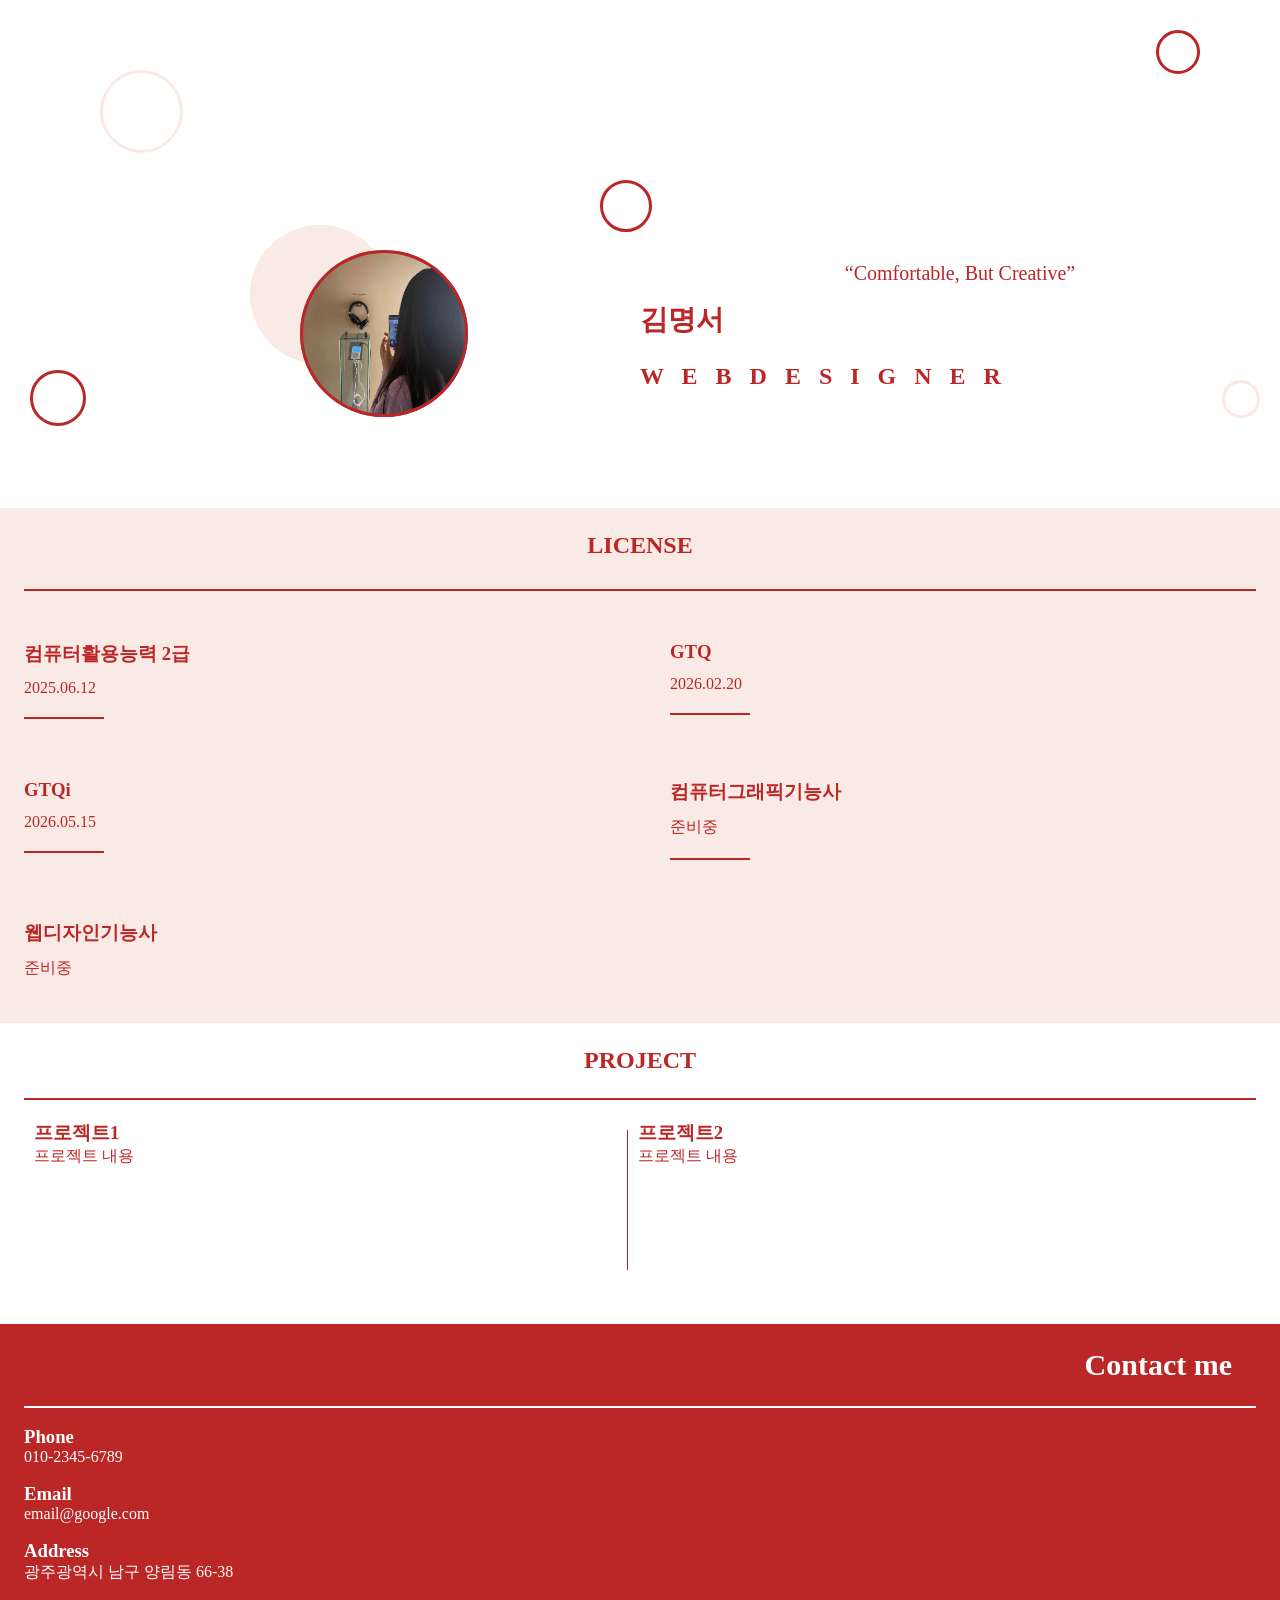
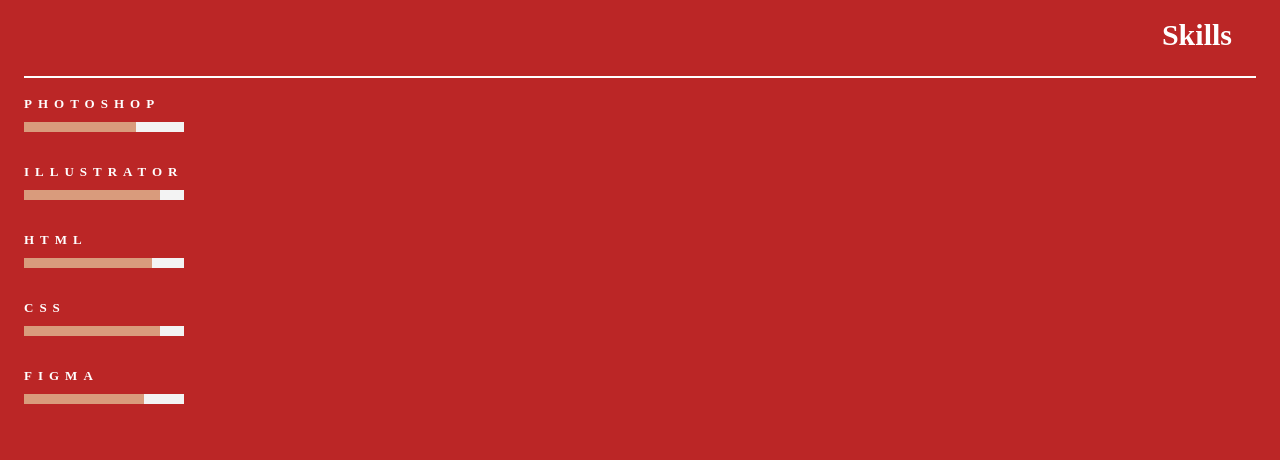
<file: index.html>
<!doctype html>
<html lang="ko">
  <head>
    <meta charset="UTF-8" />
    <meta name="viewport" content="width=device-width, initial-scale=1.0" />
    <title>html 구조</title>
    <link rel="stylesheet" href="style.css" />
  </head>
  <body>
    <div class="wrap">
      <header class="hero">
        <div class="hero__content">
          <p class="hero__desc">“Comfortable, But Creative”</p>
          <div class="hero__title">
            <h1>김명서</h1>
            <h2>W E B D E S I G N E R</h2>
          </div>

          <!-- 배경 원들 -->
          <div class="circle circle--fill photo"></div>
          <div class="circle circle--line photo"></div>
          <div class="circle circle--fill backphoto"></div>
          <div class="circle circle--line red1"></div>
          <div class="circle circle--line red2"></div>
          <div class="circle circle--line red3"></div>
          <div class="circle circle--line light pink1"></div>
          <div class="circle circle--fill textaround"></div>
          <div class="circle circle--line light pink2"></div>
        </div>
      </header>
    

    <!--license-->
    <section class="license">
      <h2>LICENSE</h2>
      <hr />

      <div class="license__item">
        <h3>컴퓨터활용능력 2급</h3>
        <p>2025.06.12</p>
        <hr />
      </div>

      <div class="license__item">
        <h3>GTQ</h3>
        <p>2026.02.20</p>
        <hr />
      </div>

      <div class="license__item">
        <h3>GTQi</h3>
        <p>2026.05.15</p>
        <hr />
      </div>

      <div class="license__item">
        <h3>컴퓨터그래픽기능사</h3>
        <p>준비중</p>
        <hr />
      </div>

      <div class="license__item">
        <h3>웹디자인기능사</h3>
        <p>준비중</p>
      </div>
    </section>

    <!--project-->
    <section class="project">
      <h2>PROJECT</h2>
      <hr />

      <div class="project__item">
        <div class="project__text">
          <h3>프로젝트1</h3>
          <p>프로젝트 내용</p>
        </div>
        <hr />
        <div class="project__text">
          <h3>프로젝트2</h3>
          <p>프로젝트 내용</p>
        </div>
      </div>
    </section>

    <!--skills-->
    <section class="skills-contact">
      <h2>Contact me</h2>
      <hr />
      <br />

      <div class="contact__item">
        <h3>Phone</h3>
        <p>010-2345-6789</p>
      </div>

      <div class="contact__item">
        <h3>Email</h3>
        <p>email@google.com</p>
      </div>

      <div class="contact__item">
        <h3>Address</h3>
        <p>광주광역시 남구 양림동 66-38</p>
      </div>
      <br />

      <h2>Skills</h2>
      <hr />
      <br />
      <div class="skill">
        <p class="skill-name">PHOTOSHOP</p>

        <div class="skill-bar">
          <div class="skill-fill photoshop"></div>
        </div>
      </div>

      <div class="skill">
        <p class="skill-name">ILLUSTRATOR</p>

        <div class="skill-bar">
          <div class="skill-fill illustrator"></div>
        </div>
      </div>

      <div class="skill">
        <p class="skill-name">HTML</p>

        <div class="skill-bar">
          <div class="skill-fill html"></div>
        </div>
      </div>

      <div class="skill">
        <p class="skill-name">CSS</p>

        <div class="skill-bar">
          <div class="skill-fill css"></div>
        </div>
      </div>

      <div class="skill">
        <p class="skill-name">FIGMA</p>

        <div class="skill-bar">
          <div class="skill-fill figma"></div>
        </div>
      </div>
    </section>
  </body>
</html>
</file>
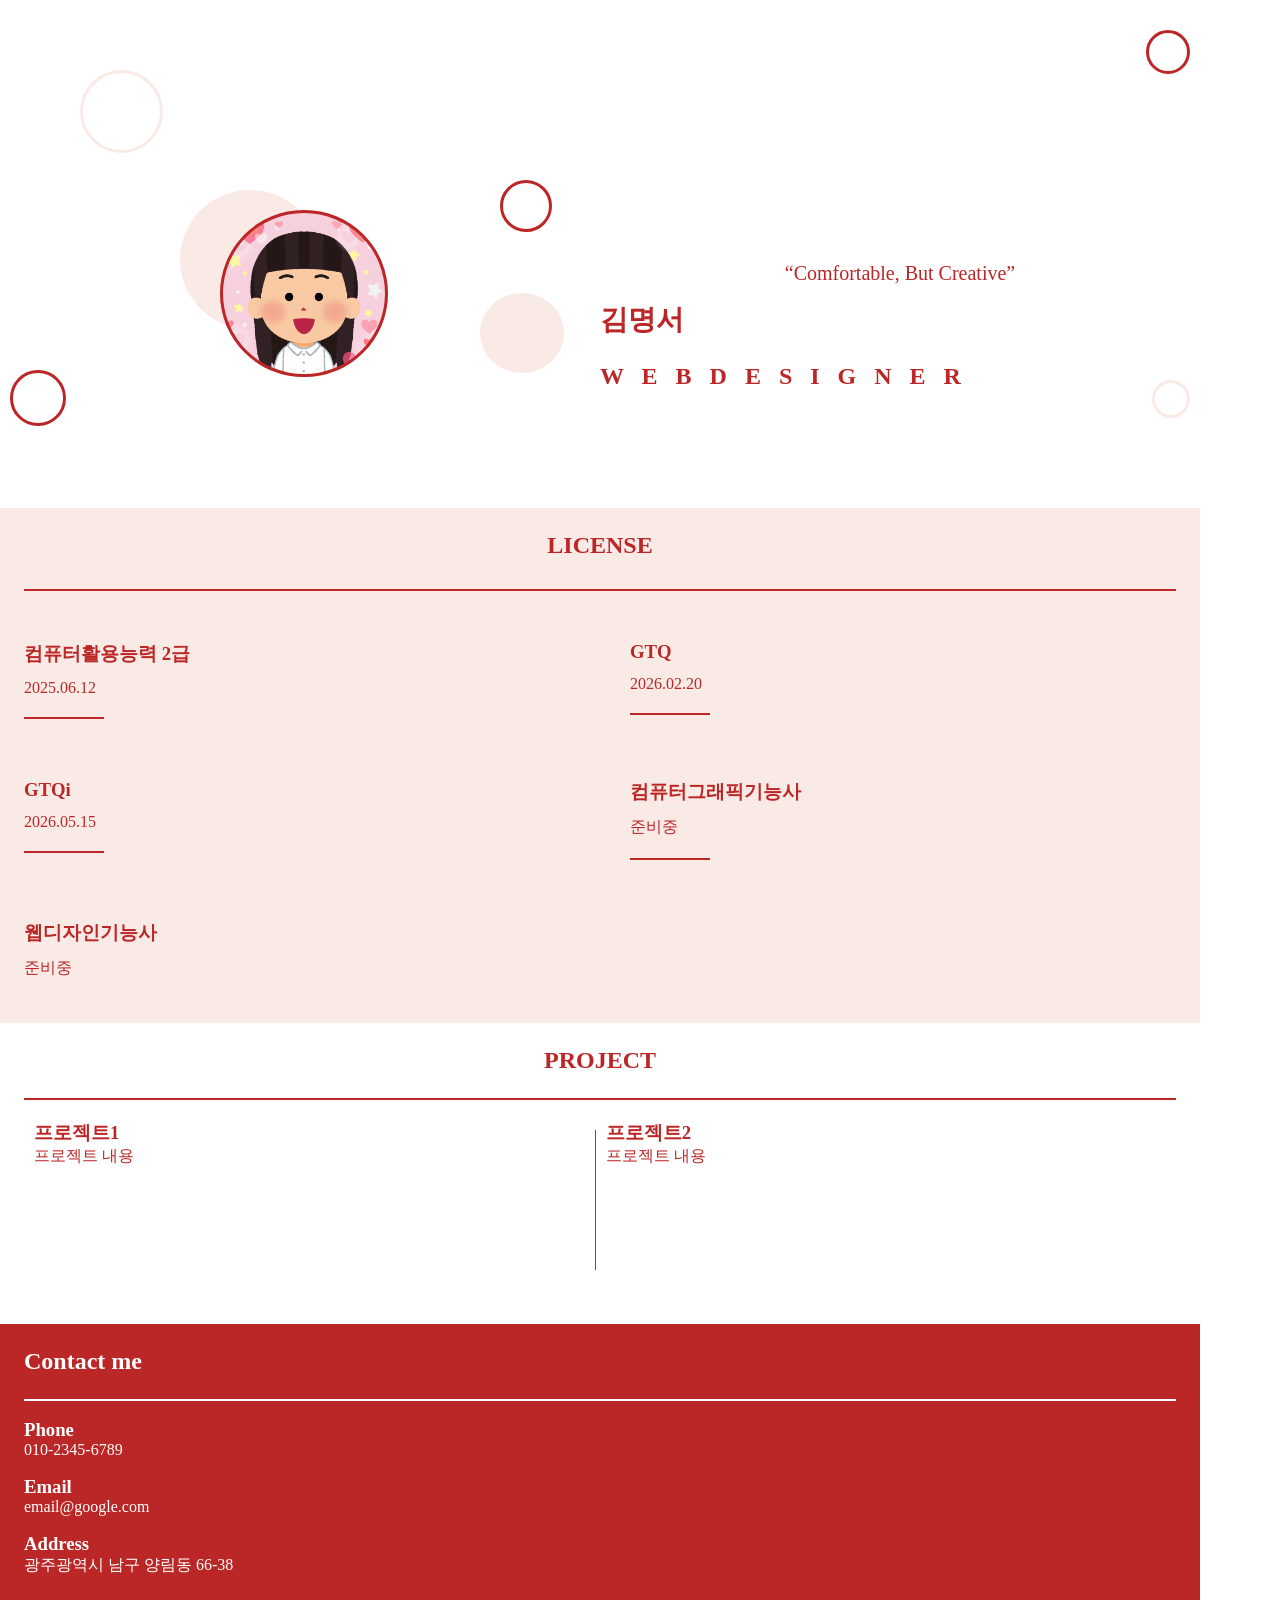
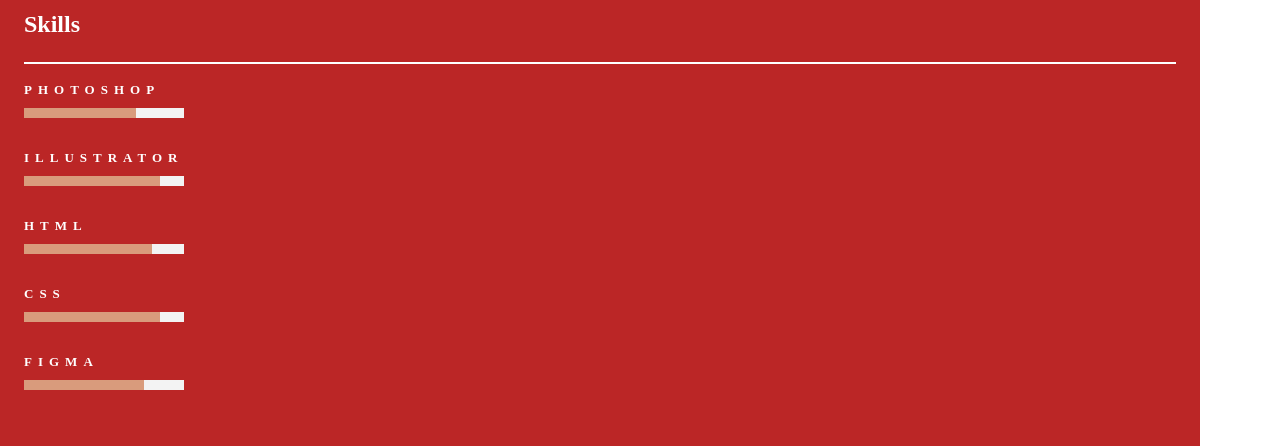
<file: resume-2026/index.html>
<!DOCTYPE html>
<html lang="ko">
<head>
    <meta charset="UTF-8">
    <meta name="viewport" content="width=device-width, initial-scale=1.0">
    <title>html 구조</title>
    <link rel="stylesheet" href="style.css" />
</head>
<body>
    <div class="wrap">

    <header class="hero">
      <div class="hero__content">
        <p class="hero__desc">“Comfortable, But Creative”</p>
        <div class="hero__title">
        <h1>김명서</h1>
        <h2>W E B D E S I G N E R</h2>
        </div>

        <!-- 배경 원들 -->
        <div class="circle circle--fill photo"></div>
        <div class="circle circle--line photo"></div>
        <div class="circle circle--fill f1"></div>
        <div class="circle circle--line c1"></div>
        <div class="circle circle--line light l1"></div>
        <div class="circle circle--line c2"></div>
        <div class="circle circle--line c3"></div>
        <div class="circle circle--fill f2"></div>
        <div class="circle circle--line light l2"></div>
      </div>
    </header>

    <!--license-->
    <section class="license">
      <h2>LICENSE</h2>
      <hr>

  <div class="license__item">
    <h3>컴퓨터활용능력 2급</h3>
    <p>2025.06.12</p>
  <hr></div>
  
  <div class="license__item">
    <h3>GTQ</h3>
    <p>2026.02.20</p>
  <hr></div>

<div class="license__item">
    <h3>GTQi</h3>
    <p>2026.05.15</p>
  <hr></div>

<div class="license__item">
    <h3>컴퓨터그래픽기능사</h3>
    <p>준비중</p>
  <hr></div>

<div class="license__item">
    <h3>웹디자인기능사</h3>
    <p>준비중</p>
  </div>
    </section>

    <!--project-->
    <section class="project">
      <h2>PROJECT</h2>
      <hr>
      
      <div class="project__item">
       <div class="project__text">
       <h3>프로젝트1</h3>
      <p>프로젝트 내용</p></div>
      <hr>
       <div class="project__text">
       <h3>프로젝트2</h3>
      <p>프로젝트 내용</p></div>
    </section>
    
    <!--skills-->
    <section class="skills-contact">
      <h2>Contact me</h2>
      <hr><br>
      
      <div class="contact__item">
      <h3>Phone</h3>
      <p>010-2345-6789</p>
      </div>

      <div class="contact__item">
      <h3>Email</h3>
      <p>email@google.com</p>
      </div>

      <div class="contact__item">
      <h3>Address</h3>
      <p>광주광역시 남구 양림동 66-38</p>
      </div>
      <br>

      <h2>Skills</h2>
      <hr><br>
      <div class="skill">
    <p class="skill-name">PHOTOSHOP</p>

    <div class="skill-bar">
      <div class="skill-fill photoshop"></div>
    </div>
  </div>

  <div class="skill">
    <p class="skill-name">ILLUSTRATOR</p>

    <div class="skill-bar">
      <div class="skill-fill illustrator"></div>
    </div>
  </div>

  <div class="skill">
    <p class="skill-name">HTML</p>

    <div class="skill-bar">
      <div class="skill-fill html"></div>
    </div>
  </div>

  <div class="skill">
    <p class="skill-name">CSS</p>

    <div class="skill-bar">
      <div class="skill-fill css"></div>
    </div>
  </div>

  <div class="skill">
    <p class="skill-name">FIGMA</p>

    <div class="skill-bar">
      <div class="skill-fill figma"></div>
    </div>
      
    </section>
</body>
</html>
</file>
<file: style.css>
@font-face {
  font-family: "Monoplexkr";
  src: url("https://cdn.jsdelivr.net/gh/projectnoonnu/noonfonts_Monoplex-kr@1.0/MonoplexKR-Thin.woff2")
    format("woff2");
  font-weight: 100;
  font-display: swap;
}

@font-face {
  font-family: "Monoplexkr";
  src: url("https://cdn.jsdelivr.net/gh/projectnoonnu/noonfonts_Monoplex-kr@1.0/MonoplexKR-ExtraLight.woff2")
    format("woff2");
  font-weight: 200;
  font-display: swap;
}

@font-face {
  font-family: "Monoplexkr";
  src: url("https://cdn.jsdelivr.net/gh/projectnoonnu/noonfonts_Monoplex-kr@1.0/MonoplexKR-Light.woff2")
    format("woff2");
  font-weight: 300;
  font-display: swap;
}

@font-face {
  font-family: "Monoplexkr";
  src: url("https://cdn.jsdelivr.net/gh/projectnoonnu/noonfonts_Monoplex-kr@1.0/MonoplexKR-Regular.woff2")
    format("woff2");
  font-weight: 400;
  font-display: swap;
}

@font-face {
  font-family: "Monoplexkr";
  src: url("https://cdn.jsdelivr.net/gh/projectnoonnu/noonfonts_Monoplex-kr@1.0/MonoplexKR-Medium.woff2")
    format("woff2");
  font-weight: 500;
  font-display: swap;
}

@font-face {
  font-family: "Monoplexkr";
  src: url("https://cdn.jsdelivr.net/gh/projectnoonnu/noonfonts_Monoplex-kr@1.0/MonoplexKR-SemiBold.woff2")
    format("woff2");
  font-weight: 600;
  font-display: swap;
}

@font-face {
  font-family: "Monoplexkr";
  src: url("https://cdn.jsdelivr.net/gh/projectnoonnu/noonfonts_Monoplex-kr@1.0/MonoplexKR-Bold.woff2")
    format("woff2");
  font-weight: 700;
  font-display: swap;
}

@font-face {
  font-family: "Monoplexkr";
  src: url("https://cdn.jsdelivr.net/gh/projectnoonnu/noonfonts_Monoplex-kr@1.0/MonoplexKR-Text.woff2")
    format("woff2");
  font-weight: 800;
  font-display: swap;
}

* {
  margin: 0;
  padding: 0;
  box-sizing: border-box;
}

body {
  background: #fff;
}

/* mobile 기본 */
.hero {
  position: relative;
  width: 100%;
  max-width: 760px;
  height: 100%;
  overflow: hidden;
}

/* 텍스트 영역 */
.hero__content {
  position: relative;
  z-index: 10;
  padding-top: 260px;
  padding-left: 20px;
  padding-bottom: 100px;
}

.hero__title {
  display: flex;
  flex-wrap: wrap;
  align-items: flex-start;
  gap: 18px;
  line-height: 1;
  font-family: "noto sans kr";
}

.hero__title > h1 {
  font-weight: 700;
  color: #bb2626;
  margin-bottom: 12px;
  z-index: 10;
  font-size: clamp(28px, 10vw, 28px);
}

.hero__title > h2 {
  font-weight: 700;
  color: #bb2626;
  margin-bottom: 20px;
  z-index: 10;
  font-size: clamp(16px, 10vw, 16px);
  letter-spacing: clamp(2px, 1vw, 6px);
}

.hero__desc {
  display: flex;
  justify-content: flex-end;
  font-size: 20px;
  color: #bb2626;
  z-index: 10;
  line-height: 1.3;
  text-align: end;
  padding-bottom: 20px;
  font-family: "noto sans kr";
}

/* 공통 원 스타일 */
.circle {
  position: absolute;
  border-radius: 50%;
}

/*테두리 원*/
.circle--fill {
  background: #faeae6;
}

.circle--line {
  border: 3px solid #bb2626;
  background: transparent;
}

.circle--line.light {
  border-color: #faeae6;
}

/* 각각 위치 */

.photo {
  width: 116.54px;
  height: 115.98px;
  left: 30px;
  top: 160px;
  background-image: url(나.jpg);
  background-size: cover;
  background-position: center;
  z-index: 10;
  border-radius: 50%;
}

.photo {
  width: 117.54px;
  height: 116.98px;
  left: 30px;
  top: 160px;
  z-index: 10;
}

.backphoto {
  width: 109.57px;
  height: 109.07px;
  left: 10px;
  top: 130px;
}

.red1 {
  width: 35.74px;
  height: 35.74px;
  top: 70px;
  left: 10px;
}

.red2 {
  width: 32.34px;
  height: 32.34px;
  left: 270px;
  top: 200px;
}

.red3 {
  width: 44.11px;
  height: 44.11px;
  top: 30px;
  right: 10px;
}

.pink1 {
  width: 42.87px;
  height: 42.87px;
  top: 90px;
  left: 180px;
}

.textarond {
  width: 83.56px;
  height: 80.3px;
  left: 180px;
  bottom: 80px;
  z-index: 1;
}

.pink2 {
  width: 38.28px;
  height: 38.28px;
  right: 10px;
  bottom: 70px;
}

/*license*/
.license {
  background: #faeae6;
  padding: 24px;
  width: 100%;
  max-width: 760px;
}

.license h2 {
  text-align: center;
  margin-bottom: 24px;
  font-family: "Monoplex kr";
  color: #bb2626;
}

.license > hr {
  width: 100%;
  height: 2px;
  background-color: #bb2626;
  border: none;
}

.license__item {
  margin-bottom: auto;
  font-family: "noto sans kr";
  color: #bb2626;
  margin-top: 20px;
}

.license__item > hr {
  width: 50px;
  height: 2px;
  background-color: #bb2626;
  border: none;
  margin-top: 10px;
  margin-bottom: 10px;
}

/*project*/
.project {
  background: #fff;
  padding: 24px;
  width: 100%;
  max-width: 760px;
}

.project h2 {
  text-align: center;
  margin-bottom: 24px;
  font-family: "Monoplex kr";
  color: #bb2626;
}
.project > hr {
  width: 100%;
  height: 2px;
  background-color: #bb2626;
  border: none;
}

.project__item {
  margin-top: 20px;
  margin-bottom: 20px;
  font-family: "noto sans kr";
  color: #bb2626;
}
.project__item > hr {
  background-color: #bb2626;
  width: 140px;
  height: 1px;
  margin-top: 10px;
  margin-bottom: 10px;
  border: 0;
}
/*side*/
.skills-contact {
  background: #bb2626;
  padding: 24px;
  width: 100%;
  max-width: 760px;
}

.skills-contact h2 {
  text-align: left;
  margin-bottom: 24px;
  font-family: "Monoplex kr";
  color: #fff;
}

.skills-contact > hr {
  width: 100%;
  height: 2px;
  background-color: #fff;
  border: none;
}

.contact__item {
  margin-bottom: 17px;
  color: #fff;
  font-family: "noto sans kr";
}

.skill {
  margin-bottom: 32px;
}

.skill-name {
  color: white;
  font-size: 13px;
  font-weight: 700;
  letter-spacing: 6px;
  margin-bottom: 10px;
  font-family: "Monoplex kr";
}

.skill-bar {
  width: 160px;
  height: 10px;
  background: #f3f3f3;
}

.skill-fill {
  height: 100%;
  background: #d99b7c;
}

/* 퍼센트 조절 */

.photoshop {
  width: 70%;
}

.illustrator {
  width: 85%;
}

.html {
  width: 80%;
}

.css {
  width: 85%;
}

.figma {
  width: 75%;
}

@media (min-width: 768px) {
  .wrap {
    display: grid;
    grid-template-columns: 250px 1fr;
  }

  .hero {
    position: relative;
    width: 100%;
    max-width: 1024px;
    height: 100%;
    padding: 0 40;
    overflow: hidden;
    grid-column: 1 / 3;
  }

  /* 텍스트 영역 */

  .hero__content {
    position: relative;
    z-index: 10;
    text-align: center;
    padding-left: 50%;
  }

  .hero__title {
    line-height: 1;
    font-family: "noto sans kr";
    display: flex;
    flex-direction: column;
  }

  .hero__title > h1 {
    font-weight: 700;
    color: #bb2626;
    z-index: 10;
    font-size: 28px;
  }

  .hero__title > h2 {
    font-weight: 700;
    color: #bb2626;
    z-index: 10;
    font-size: 24px;
    letter-spacing: 1.3;
  }

  .hero__desc {
    display: flex;
    justify-content: center;
    font-size: 20px;
    color: #bb2626;
    z-index: 10;
    line-height: 1.3;
    padding-bottom: 20px;
    font-family: "noto sans kr";
  }

  /* 공통 원 스타일 */
  .circle {
    position: absolute;
    border-radius: 50%;
  }

  /*테두리 원*/
  .circle--fill {
    background: #faeae6;
  }

  .circle--line {
    border: 3px solid #bb2626;
    background: transparent;
  }

  .circle--line.light {
    border-color: #faeae6;
  }

  /* 각각 위치 */

  .photo {
    width: 116.54px;
    height: 115.98px;
    left: 30px;
    top: 160px;
    background-image: url(나.jpg);
    background-size: cover;
    background-position: center;
    z-index: 10;
    border-radius: 50%;
  }

  .photo {
    width: 167.54px;
    height: 166.98px;
    left: 220px;
    top: 210px;
    z-index: 10;
  }

  .backphoto {
    width: 139.57px;
    height: 139.07px;
    left: 180px;
    top: 190px;
  }

  .red1 {
    width: 55.74px;
    height: 55.74px;
    top: 370px;
    left: 10px;
  }

  .red2 {
    width: 52.34px;
    height: 52.34px;
    left: 500px;
    top: 180px;
  }

  .red3 {
    width: 44.11px;
    height: 44.11px;
    top: 30px;
    right: 10px;
  }

  .pink1 {
    width: 82.87px;
    height: 82.87px;
    top: 70px;
    left: 80px;
  }

  .textarond {
    width: 83.56px;
    height: 80.3px;
    left: 480px;
    bottom: 135px;
    z-index: 1;
  }

  .pink2 {
    width: 38.28px;
    height: 38.28px;
    right: 10px;
    bottom: 90px;
  }

  .license {
    background: #faeae6;
    padding: 24px;
    width: 100%;
    max-width: 1024px;
    grid-column: 2;

    display: grid;
    grid-template-columns: 1fr 1fr;

    gap: 30px 60px;
  }

  .license h2 {
    text-align: center;
    margin-bottom: auto;
    font-family: "Monoplex kr";
    color: #bb2626;
  }

  .license > hr {
    width: 100%;
    height: 2px;
    background-color: #bb2626;
    border: none;
  }

  .license h2,
  .license > hr {
    grid-column: 1 / 3;
  }

  .license__item {
    font-family: "noto sans kr";
    color: #bb2626;
  }

  .license__item h3 {
    margin-bottom: 12px;
  }

  .license__item p {
    margin-bottom: 20px;
  }

  .license__item hr {
    width: 80px;
    border: none;
    border-top: 2px solid #bb2626;
  }

  /*project*/
  .project {
    background: #fff;
    padding: 24px;
    width: 100%;
    max-width: 1024px;
    gap: 30px 60px;
    grid-column: 2;
  }

  .project h2 {
    text-align: center;
    margin-bottom: 24px;
    font-family: "Monoplex kr";
    color: #bb2626;
  }
  .project > hr {
    width: 100%;
    height: 2px;
    background-color: #bb2626;
    border: none;
  }

  .project__item {
    margin-top: 20px;
    margin-bottom: 20px;
    font-family: "noto sans kr";
    color: #bb2626;
    display: flex;
    flex-direction: row;
  }

  .project__item > hr {
    background-color: #bb2626;
    width: 1px;
    height: 140px;
    margin-left: 40%;
    border: 0;
    display: flex;
    flex-direction: column;
    justify-content: center;
  }

  .project__text {
    display: flex;
    flex-direction: column;
    justify-content: flex-start;
    margin-left: 10px;
  }

  /*side*/
  .skills-contact {
    background: #bb2626;
    padding: 24px;
    width: 100%;
    max-width: 1024px;
    grid-column: 1;
    grid-row: 2 / 4;
  }

  .skills-contact h2 {
    text-align: left;
    margin-bottom: 24px;
    font-family: "Monoplex kr";
    color: #fff;
  }

  .skills-contact > hr {
    width: 100%;
    height: 2px;
    background-color: #fff;
    border: none;
  }

  .contact__item {
    margin-bottom: 17px;
    color: #fff;
    font-family: "noto sans kr";
  }

  .skill {
    margin-bottom: 32px;
  }

  .skill-name {
    color: white;
    font-size: 13px;
    font-weight: 700;
    letter-spacing: 6px;
    margin-bottom: 10px;
    font-family: "Monoplex kr";
  }

  .skill-bar {
    width: 160px;
    height: 10px;
    background: #f3f3f3;
  }

  .skill-fill {
    height: 100%;
    background: #d99b7c;
  }

  /* 퍼센트 조절 */

  .photoshop {
    width: 70%;
  }

  .illustrator {
    width: 85%;
  }

  .html {
    width: 80%;
  }

  .css {
    width: 85%;
  }

  .figma {
    width: 75%;
  }
}

@media (min-width: 1024px) {
  .wrap {
    display: block;
  }
  .hero {
    position: relative;
    width: 100%;
    max-width: 100%;
    height: 100%;
    padding: 0 40;
    overflow: hidden;
  }

  /* 텍스트 영역 */

  .hero__content {
    position: relative;
    z-index: 10;
    text-align: center;
    padding-left: 50%;
  }

  .hero__title {
    line-height: 1;
    font-family: "noto sans kr";
    display: flex;
    flex-direction: column;
  }

  .hero__title > h1 {
    font-weight: 700;
    color: #bb2626;
    z-index: 10;
    font-size: 28px;
  }

  .hero__title > h2 {
    font-weight: 700;
    color: #bb2626;
    z-index: 10;
    font-size: 24px;
    letter-spacing: 1.3;
  }

  .hero__desc {
    display: flex;
    justify-content: center;
    font-size: 20px;
    color: #bb2626;
    z-index: 10;
    line-height: 1.3;
    padding-bottom: 20px;
    font-family: "noto sans kr";
  }

  /* 공통 원 스타일 */
  .circle {
    position: absolute;
    border-radius: 50%;
  }

  /*테두리 원*/
  .circle--fill {
    background: #faeae6;
  }

  .circle--line {
    border: 3px solid #bb2626;
    background: transparent;
  }

  .circle--line.light {
    border-color: #faeae6;
  }

  /* 각각 위치 */

  .photo {
    width: 116.54px;
    height: 115.98px;
    left: 30px;
    top: 160px;
    background-image: url(나.jpg);
    background-size: cover;
    background-position: center;
    z-index: 10;
    border-radius: 50%;
  }

  .photo {
    width: 167.54px;
    height: 166.98px;
    left: 300px;
    top: 250px;
    z-index: 10;
  }

  .backphoto {
    width: 139.57px;
    height: 139.07px;
    left: 250px;
    top: 225px;
  }

  .red1 {
    width: 55.74px;
    height: 55.74px;
    top: 370px;
    left: 30px;
  }

  .red2 {
    width: 52.34px;
    height: 52.34px;
    left: 600px;
    top: 180px;
  }

  .red3 {
    width: 44.11px;
    height: 44.11px;
    top: 30px;
    right: 80px;
  }

  .pink1 {
    width: 82.87px;
    height: 82.87px;
    top: 70px;
    left: 100px;
  }

  .textarond {
    width: 83.56px;
    height: 80.3px;
    left: 500px;
    bottom: 85px;
    z-index: 1;
  }

  .pink2 {
    width: 38.28px;
    height: 38.28px;
    right: 20px;
    bottom: 90px;
  }

  .license {
    background: #faeae6;
    padding: 24px;
    width: 100%;
    max-width: 100%;

    display: grid;
    grid-template-columns: 1fr 1fr;
    gap: 30px 60px;
  }

  .license h2 {
    text-align: center;
    margin-bottom: auto;
    font-family: "Monoplex kr";
    color: #bb2626;
  }

  .license > hr {
    width: 100%;
    height: 2px;
    background-color: #bb2626;
    border: none;
  }

  .license h2,
  .license > hr {
    grid-column: 1 / 3;
  }

  .license__item {
    font-family: "noto sans kr";
    color: #bb2626;
  }

  .license__item h3 {
    margin-bottom: 12px;
  }

  .license__item p {
    margin-bottom: 20px;
  }

  .license__item hr {
    width: 80px;
    border: none;
    border-top: 2px solid #bb2626;
  }

  /*project*/
  .project {
    background: #fff;
    padding: 24px;
    width: 100%;
    max-width: 100%;
    gap: 30px 60px;
  }

  .project h2 {
    text-align: center;
    margin-bottom: 24px;
    font-family: "Monoplex kr";
    color: #bb2626;
  }
  .project > hr {
    width: 100%;
    height: 2px;
    background-color: #bb2626;
    border: none;
  }

  .project__item {
    margin-top: 20px;
    margin-bottom: 20px;
    font-family: "noto sans kr";
    color: #bb2626;
    display: flex;
    flex-direction: row;
  }

  .project__item > hr {
    background-color: #bb2626;
    width: 1px;
    height: 140px;
    margin-left: 40%;
    border: 0;
    display: flex;
    flex-direction: column;
    justify-content: center;
  }

  .project__text {
    display: flex;
    flex-direction: column;
    justify-content: flex-start;
    margin-left: 10px;
  }

  /*side*/
  .skills-contact {
    background: #bb2626;
    padding: 24px;
    width: 100%;
    max-width: 100%;
  }

  .skills-contact h2 {
    text-align: right;
    margin-bottom: 24px;
    margin-right: 24px;
    font-size: 30px;
    font-family: "Monoplex kr";
    color: #fff;
  }

  .skills-contact > hr {
    width: 100%;
    height: 2px;
    background-color: #fff;
    border: none;
  }

  .contact__item {
    margin-bottom: 17px;
    color: #fff;
    font-family: "noto sans kr";
  }

  .skill {
    margin-bottom: 32px;
  }

  .skill-name {
    color: white;
    font-size: 13px;
    font-weight: 700;
    letter-spacing: 6px;
    margin-bottom: 10px;
    font-family: "Monoplex kr";
  }

  .skill-bar {
    width: 160px;
    height: 10px;
    background: #f3f3f3;
  }

  .skill-fill {
    height: 100%;
    background: #d99b7c;
  }

  /* 퍼센트 조절 */

  .photoshop {
    width: 70%;
  }

  .illustrator {
    width: 85%;
  }

  .html {
    width: 80%;
  }

  .css {
    width: 85%;
  }

  .figma {
    width: 75%;
  }
}
</file>
<file: resume-2026/style.css>
@font-face {
  font-family: "Monoplexkr";
  src: url("https://cdn.jsdelivr.net/gh/projectnoonnu/noonfonts_Monoplex-kr@1.0/MonoplexKR-Thin.woff2")
    format("woff2");
  font-weight: 100;
  font-display: swap;
}

@font-face {
  font-family: "Monoplexkr";
  src: url("https://cdn.jsdelivr.net/gh/projectnoonnu/noonfonts_Monoplex-kr@1.0/MonoplexKR-ExtraLight.woff2")
    format("woff2");
  font-weight: 200;
  font-display: swap;
}

@font-face {
  font-family: "Monoplexkr";
  src: url("https://cdn.jsdelivr.net/gh/projectnoonnu/noonfonts_Monoplex-kr@1.0/MonoplexKR-Light.woff2")
    format("woff2");
  font-weight: 300;
  font-display: swap;
}

@font-face {
  font-family: "Monoplexkr";
  src: url("https://cdn.jsdelivr.net/gh/projectnoonnu/noonfonts_Monoplex-kr@1.0/MonoplexKR-Regular.woff2")
    format("woff2");
  font-weight: 400;
  font-display: swap;
}

@font-face {
  font-family: "Monoplexkr";
  src: url("https://cdn.jsdelivr.net/gh/projectnoonnu/noonfonts_Monoplex-kr@1.0/MonoplexKR-Medium.woff2")
    format("woff2");
  font-weight: 500;
  font-display: swap;
}

@font-face {
  font-family: "Monoplexkr";
  src: url("https://cdn.jsdelivr.net/gh/projectnoonnu/noonfonts_Monoplex-kr@1.0/MonoplexKR-SemiBold.woff2")
    format("woff2");
  font-weight: 600;
  font-display: swap;
}

@font-face {
  font-family: "Monoplexkr";
  src: url("https://cdn.jsdelivr.net/gh/projectnoonnu/noonfonts_Monoplex-kr@1.0/MonoplexKR-Bold.woff2")
    format("woff2");
  font-weight: 700;
  font-display: swap;
}

@font-face {
  font-family: "Monoplexkr";
  src: url("https://cdn.jsdelivr.net/gh/projectnoonnu/noonfonts_Monoplex-kr@1.0/MonoplexKR-Text.woff2")
    format("woff2");
  font-weight: 800;
  font-display: swap;
}

* {
  margin: 0;
  padding: 0;
  box-sizing: border-box;
}

body {
  background: #fff;
}

/* mobile 기본 */
.hero {
  position: relative;
  width: 100%;
  max-width: 760px;
  height: 100%;
  overflow: hidden;
}

/* 텍스트 영역 */
.hero__content {
  position: relative;
  z-index: 10;
  padding-top: 260px;
  padding-left: 20px;
  padding-bottom: 100px;
}

.hero__title {
  display: flex;
  flex-wrap: wrap;
  align-items: flex-start;
  gap: 18px;
  line-height: 1;
  font-family: "noto sans kr";
}

.hero__title > h1 {
  font-weight: 700;
  color: #bb2626;
  margin-bottom: 12px;
  z-index: 10;
  font-size: clamp(28px, 10vw, 28px);
}

.hero__title > h2 {
  font-weight: 700;
  color: #bb2626;
  margin-bottom: 20px;
  z-index: 10;
  font-size: clamp(16px, 10vw, 16px);
  letter-spacing: clamp(2px, 1vw, 6px);
}

.hero__desc {
  display: flex;
  justify-content: flex-end;
  font-size: 20px;
  color: #bb2626;
  z-index: 10;
  line-height: 1.3;
  text-align: end;
  padding-bottom: 20px;
  font-family: "noto sans kr";
}

/* 공통 원 스타일 */
.circle {
  position: absolute;
  border-radius: 50%;
}

/*테두리 원*/
.circle--fill {
  background: #faeae6;
}

.circle--line {
  border: 3px solid #bb2626;
  background: transparent;
}

.circle--line.light {
  border-color: #faeae6;
}

/* 각각 위치 */

.photo {
  width: 116.54px;
  height: 115.98px;
  left: 30px;
  top: 160px;
  background-image: url(irastoya.png);
  background-size: cover;
  background-position: center;
  z-index: 10;
  border-radius: 50%;
}

.photo {
  width: 117.54px;
  height: 116.98px;
  left: 30px;
  top: 160px;
  z-index: 10;
}

.f1 {
  width: 109.57px;
  height: 109.07px;
  left: 10px;
  top: 130px;
}

.c1 {
  width: 32.34px;
  height: 32.34px;
  left: 270px;
  top: 200px;
}

.l1 {
  width: 42.87px;
  height: 42.87px;
  top: 90px;
  left: 180px;
}

.c2 {
  width: 35.74px;
  height: 35.74px;
  top: 70px;
  left: 10px;
}

.c3 {
  width: 44.11px;
  height: 44.11px;
  top: 30px;
  right: 10px;
}

.f2 {
  width: 83.56px;
  height: 80.3px;
  left: 180px;
  bottom: 80px;
  z-index: 1;
}

.l2 {
  width: 38.28px;
  height: 38.28px;
  right: 10px;
  bottom: 70px;
}

/*license*/
.license {
  background: #faeae6;
  padding: 24px;
  width: 100%;
  max-width: 760px;
}

.license h2 {
  text-align: center;
  margin-bottom: 24px;
  font-family: "Monoplex kr";
  color: #bb2626;
}

.license > hr {
  width: 100%;
  height: 2px;
  background-color: #bb2626;
  border: none;
}

.license__item {
  margin-bottom: auto;
  font-family: "noto sans kr";
  color: #bb2626;
  margin-top: 20px;
}

.license__item > hr {
  width: 50px;
  height: 2px;
  background-color: #bb2626;
  border: none;
  margin-top: 10px;
  margin-bottom: 10px;
}

/*project*/
.project {
  background: #fff;
  padding: 24px;
  width: 100%;
  max-width: 760px;
}

.project h2 {
  text-align: center;
  margin-bottom: 24px;
  font-family: "Monoplex kr";
  color: #bb2626;
}
.project > hr {
  width: 100%;
  height: 2px;
  background-color: #bb2626;
  border: none;
}

.project__item {
  margin-top: 20px;
  margin-bottom: 20px;
  font-family: "noto sans kr";
  color: #bb2626;
}
.project__item > hr {
  background-color: #bb2626;
  width: 140px;
  height: 1px;
  margin-top: 10px;
  margin-bottom: 10px;
  border: 0;
}
/*side*/
.skills-contact {
  background: #bb2626;
  padding: 24px;
  width: 100%;
  max-width: 760px;
}

.skills-contact h2 {
  text-align: left;
  margin-bottom: 24px;
  font-family: "Monoplex kr";
  color: #fff;
}

.skills-contact > hr {
  width: 100%;
  height: 2px;
  background-color: #fff;
  border: none;
}

.contact__item {
  margin-bottom: 17px;
  color: #fff;
  font-family: "noto sans kr";
}

.skill {
  margin-bottom: 32px;
}

.skill-name {
  color: white;
  font-size: 13px;
  font-weight: 700;
  letter-spacing: 6px;
  margin-bottom: 10px;
  font-family: "Monoplex kr";
}

.skill-bar {
  width: 160px;
  height: 10px;
  background: #f3f3f3;
}

.skill-fill {
  height: 100%;
  background: #d99b7c;
}

/* 퍼센트 조절 */

.photoshop {
  width: 70%;
}

.illustrator {
  width: 85%;
}

.html {
  width: 80%;
}

.css {
  width: 85%;
}

.figma {
  width: 75%;
}

@media (min-width: 768px) {
  .hero {
    position: relative;
    width: 100%;
    max-width: 1200px;
    height: 100%;
    padding: 0 40;
    overflow: hidden;
  }

  /* 텍스트 영역 */

  .hero__content {
    position: relative;
    z-index: 10;
    text-align: center;
    padding-left: 50%;
  }

  .hero__title {
    line-height: 1;
    font-family: "noto sans kr";
    display: flex;
    flex-direction: column;
  }

  .hero__title > h1 {
    font-weight: 700;
    color: #bb2626;
    z-index: 10;
    font-size: 28px;
  }

  .hero__title > h2 {
    font-weight: 700;
    color: #bb2626;
    z-index: 10;
    font-size: 24px;
    letter-spacing: 1.3;
  }

  .hero__desc {
    display: flex;
    justify-content: center;
    font-size: 20px;
    color: #bb2626;
    z-index: 10;
    line-height: 1.3;
    padding-bottom: 20px;
    font-family: "noto sans kr";
  }

  /* 공통 원 스타일 */
  .circle {
    position: absolute;
    border-radius: 50%;
  }

  /*테두리 원*/
  .circle--fill {
    background: #faeae6;
  }

  .circle--line {
    border: 3px solid #bb2626;
    background: transparent;
  }

  .circle--line.light {
    border-color: #faeae6;
  }

  /* 각각 위치 */

  .photo {
    width: 116.54px;
    height: 115.98px;
    left: 30px;
    top: 160px;
    background-image: url(irastoya.png);
    background-size: cover;
    background-position: center;
    z-index: 10;
    border-radius: 50%;
  }

  .photo {
    width: 167.54px;
    height: 166.98px;
    left: 220px;
    top: 210px;
    z-index: 10;
  }

  .f1 {
    width: 139.57px;
    height: 139.07px;
    left: 180px;
    top: 190px;
  }

  .c1 {
    width: 52.34px;
    height: 52.34px;
    left: 500px;
    top: 180px;
  }

  .l1 {
    width: 82.87px;
    height: 82.87px;
    top: 70px;
    left: 80px;
  }

  .c2 {
    width: 55.74px;
    height: 55.74px;
    top: 370px;
    left: 10px;
  }

  .c3 {
    width: 44.11px;
    height: 44.11px;
    top: 30px;
    right: 10px;
  }

  .f2 {
    width: 83.56px;
    height: 80.3px;
    left: 480px;
    bottom: 135px;
    z-index: 1;
  }

  .l2 {
    width: 38.28px;
    height: 38.28px;
    right: 10px;
    bottom: 90px;
  }

  .license {
    background: #faeae6;
    padding: 24px;
    width: 100%;
    max-width: 1200px;

    display: grid;
    grid-template-columns: 1fr 1fr;

    gap: 30px 60px;
  }

  .license h2 {
    text-align: center;
    margin-bottom: auto;
    font-family: "Monoplex kr";
    color: #bb2626;
  }

  .license > hr {
    width: 100%;
    height: 2px;
    background-color: #bb2626;
    border: none;
  }

  .license h2,
  .license > hr {
    grid-column: 1 / 3;
  }

  .license__item {
    font-family: "noto sans kr";
    color: #bb2626;
  }

  .license__item h3 {
    margin-bottom: 12px;
  }

  .license__item p {
    margin-bottom: 20px;
  }

  .license__item hr {
    width: 80px;
    border: none;
    border-top: 2px solid #bb2626;
  }

  /*project*/
  .project {
    background: #fff;
    padding: 24px;
    width: 100%;
    max-width: 1200px;
    gap: 30px 60px;
  }

  .project h2 {
    text-align: center;
    margin-bottom: 24px;
    font-family: "Monoplex kr";
    color: #bb2626;
  }
  .project > hr {
    width: 100%;
    height: 2px;
    background-color: #bb2626;
    border: none;
  }

  .project__item {
    margin-top: 20px;
    margin-bottom: 20px;
    font-family: "noto sans kr";
    color: #bb2626;
    display: flex;
    flex-direction: row;
  }

  .project__item > hr {
    background-color: #bb2626;
    width: 1px;
    height: 140px;
    margin-left: 40%;
    border: 0;
    display: flex;
    flex-direction: column;
    justify-content: center;
  }

  .project__text {
    display: flex;
    flex-direction: column;
    justify-content: flex-start;
    margin-left: 10px;
  }

  /*side*/
  .skills-contact {
    background: #bb2626;
    padding: 24px;
    width: 100%;
    max-width: 1200px;
  }

  .skills-contact h2 {
    text-align: left;
    margin-bottom: 24px;
    font-family: "Monoplex kr";
    color: #fff;
  }

  .skills-contact > hr {
    width: 100%;
    height: 2px;
    background-color: #fff;
    border: none;
  }

  .contact__item {
    margin-bottom: 17px;
    color: #fff;
    font-family: "noto sans kr";
  }

  .skill {
    margin-bottom: 32px;
  }

  .skill-name {
    color: white;
    font-size: 13px;
    font-weight: 700;
    letter-spacing: 6px;
    margin-bottom: 10px;
    font-family: "Monoplex kr";
  }

  .skill-bar {
    width: 160px;
    height: 10px;
    background: #f3f3f3;
  }

  .skill-fill {
    height: 100%;
    background: #d99b7c;
  }

  /* 퍼센트 조절 */

  .photoshop {
    width: 70%;
  }

  .illustrator {
    width: 85%;
  }

  .html {
    width: 80%;
  }

  .css {
    width: 85%;
  }

  .figma {
    width: 75%;
  }
}
/* tablet */

@media (min-width: 1200px) {
}

/* desktop */
</file>
